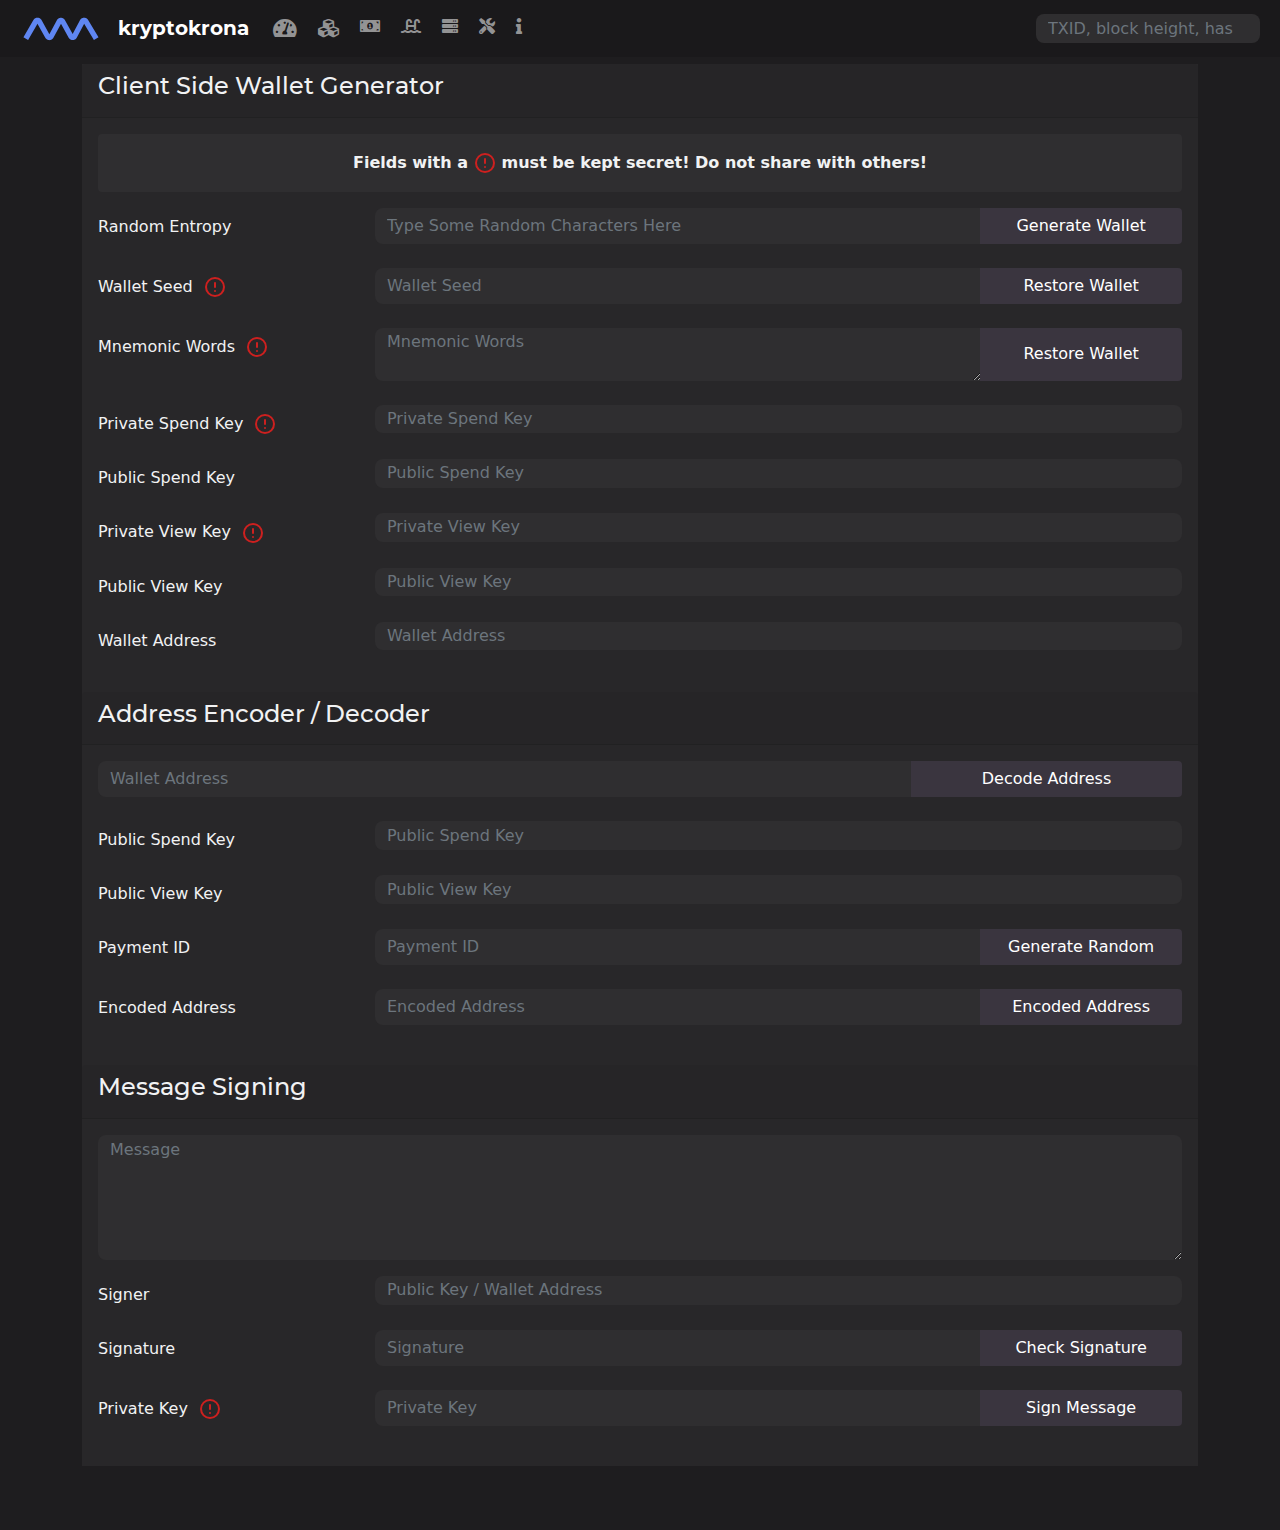
<file: tools.html>
<html lang="en">
<link type="text/css" rel="stylesheet" id="dark-mode-general-link">
<link type="text/css" rel="stylesheet" id="dark-mode-custom-link">
<style lang="en" type="text/css" id="dark-mode-custom-style"></style>

<head>
	<meta charset="utf-8">
	<meta name="viewport" content="width=device-width, initial-scale=1.0, maximum-scale=1.0, user-scalable=no" />

	<title>Blocksum ~ Tools</title>

	<link href="css/bootstrap.min.css" rel="stylesheet">
	<link href="css/fontawesome.min.css" rel="stylesheet">
	<link href="css/all.min.css" rel="stylesheet">

	<link rel="icon" type="image/png" href="img/64x64.png" />

	<script src="./js/third-party.js"></script>
	<script src="./js/config.js"></script>
	<script src="./js/common.js"></script>
	<script src="./js/TurtleCoinUtils.js"></script>
	<script src="./js/tools.js"></script>

	<link href="css/style.css" rel="stylesheet">

	<style>
		img,
		svg {
			margin-right: 0.3rem !important;
			margin-left: 0.3rem !important;
			vertical-align: middle;
		}
	</style>

</head>

<body>
	<header>
		<nav class="navbar navbar-expand-md navbar-dark fixed-top bg-dark">
			<div class="container-fluid">
				<a class="navbar-brand" href="index.html">kryptokrona</a>
				<button class="navbar-toggler" type="button" data-bs-toggle="collapse" data-bs-target="#navbarCollapse"
					aria-controls="navbarCollapse" aria-expanded="false" aria-label="Toggle navigation">
					<span class="navbar-toggler-icon"></span>
				</button>
				<div class="collapse navbar-collapse" id="navbarCollapse">
					<ul class="navbar-nav me-auto mb-2 mb-md-0">
						<li class="nav-item nav-item-space active">
							<a class="nav-link" aria-current="page" href="index.html"><i
									class="fas fa-tachometer-alt menu-item-fa"></i></a>
						</li>
						<li class="nav-item nav-item-space">
							<a class="nav-link" href="blocks.html"><i class="fas fa-cubes menu-item-fa"></i></a>
						</li>
						<li class="nav-item nav-item-space">
							<a class="nav-link" href="transactions.html"><i class="fas fa-money-bill-alt"></i></a>
						</li>
						<li class="nav-item nav-item-space">
							<a class="nav-link" href="pools.html"><i class="fas fa-swimming-pool"></i></a>
						</li>
						<li class="nav-item nav-item-space">
							<a class="nav-link" href="nodes.html"><i class="fas fa-server"></i></a>
						</li>
						<li class="nav-item nav-item-space">
							<a class="nav-link" href="tools.html"><i class="fas fa-tools"></i></a>
						</li>
						<li class="nav-item nav-item-space">
							<a class="nav-link" href="info.html"><i class="fas fa-info"></i></a>
						</li>
					</ul>
					<form class="d-flex" style="margin-bottom:0px;">
						<input class="form-control me-2" type="search" id="searchBar"
							placeholder="TXID, block height, hash" aria-label="TXID, block height, hash">
					</form>
				</div>
			</div>
		</nav>
	</header>
	<main role="main">

		<div class="container">

			<div class="row row-deck row-cards">
				<div class="col-lg-12">
					<div class="card-dark">
						<div class="card-header">
							<h4 class="card-title">Client Side Wallet Generator</h4>
						</div>
						<div class="card-body">
							<div class="alert">

								<b>Fields with a </b>
								<svg xmlns="http://www.w3.org/2000/svg" class="icon mr-1" width="24" height="24"
									viewBox="0 0 24 24" stroke-width="2" stroke="rgb(205 32 31)" fill="none"
									stroke-linecap="round" stroke-linejoin="round">
									<path stroke="none" d="M0 0h24v24H0z"></path>
									<circle cx="12" cy="12" r="9"></circle>
									<line x1="12" y1="8" x2="12" y2="12"></line>
									<line x1="12" y1="16" x2="12.01" y2="16"></line>
								</svg>
								<b> must be kept secret! Do not share with others!</b>
							</div>
							<form>
								<div class="form-group mb-3 row">
									<label class="form-label col-md-3 col-12 col-form-label">Random Entropy</label>
									<div class="col">
										<div class="input-group mb-2">
											<input type="text" class="form-control" id="entropy"
												placeholder="Type Some Random Characters Here">
											<button class="btn btn-primary col-lg-3 col-12 w-150"
												id="generateWalletButton" type="button">Generate Wallet</button>
										</div>
									</div>
								</div>
								<div class="form-group mb-3 row">
									<label class="form-label col-md-3 col-12 col-form-label">
										Wallet Seed
										<svg data-brackets-id="11364" xmlns="http://www.w3.org/2000/svg"
											class="icon mr-1" width="24" height="24" viewBox="0 0 24 24"
											stroke-width="2" stroke="rgb(205 32 31)" fill="none" stroke-linecap="round"
											stroke-linejoin="round">
											<path data-brackets-id="11365" stroke="none" d="M0 0h24v24H0z"></path>
											<circle data-brackets-id="11366" cx="12" cy="12" r="9"></circle>
											<line data-brackets-id="11367" x1="12" y1="8" x2="12" y2="12"></line>
											<line data-brackets-id="11368" x1="12" y1="16" x2="12.01" y2="16"></line>
										</svg>
									</label>
									<div class="col">
										<div class="input-group mb-2">
											<input type="text" class="form-control" id="seed" placeholder="Wallet Seed">
											<button class="btn btn-primary col-lg-3 col-12 w-150"
												id="restoreFromSeedButton" type="button">Restore Wallet</button>
										</div>
									</div>
								</div>
								<div class="form-group mb-3 row">
									<label class="form-label col-md-3 col-12 col-form-label">
										Mnemonic Words
										<svg data-brackets-id="11364" xmlns="http://www.w3.org/2000/svg"
											class="icon mr-1" width="24" height="24" viewBox="0 0 24 24"
											stroke-width="2" stroke="rgb(205 32 31)" fill="none" stroke-linecap="round"
											stroke-linejoin="round">
											<path data-brackets-id="11365" stroke="none" d="M0 0h24v24H0z"></path>
											<circle data-brackets-id="11366" cx="12" cy="12" r="9"></circle>
											<line data-brackets-id="11367" x1="12" y1="8" x2="12" y2="12"></line>
											<line data-brackets-id="11368" x1="12" y1="16" x2="12.01" y2="16"></line>
										</svg>
									</label>
									<div class="col">
										<div class="input-group mb-2">
											<textarea rows="2" class="form-control" id="mnemonic"
												placeholder="Mnemonic Words"></textarea>
											<button class="btn btn-primary col-lg-3 col-12 w-150"
												id="restoreFromMnemonicButton" type="button">Restore Wallet</button>
										</div>
									</div>
								</div>
								<div class="form-group mb-3 row">
									<label class="form-label col-md-3 col-12 col-form-label">
										Private Spend Key
										<svg data-brackets-id="11364" xmlns="http://www.w3.org/2000/svg"
											class="icon mr-1" width="24" height="24" viewBox="0 0 24 24"
											stroke-width="2" stroke="rgb(205 32 31)" fill="none" stroke-linecap="round"
											stroke-linejoin="round">
											<path data-brackets-id="11365" stroke="none" d="M0 0h24v24H0z"></path>
											<circle data-brackets-id="11366" cx="12" cy="12" r="9"></circle>
											<line data-brackets-id="11367" x1="12" y1="8" x2="12" y2="12"></line>
											<line data-brackets-id="11368" x1="12" y1="16" x2="12.01" y2="16"></line>
										</svg>
									</label>
									<div class="col">
										<input type="text" class="form-control" id="newPrivateSpendKey"
											placeholder="Private Spend Key">
									</div>
								</div>
								<div class="form-group mb-3 row">
									<label class="form-label col-md-3 col-12 col-form-label">Public Spend Key</label>
									<div class="col">
										<input type="text" class="form-control" id="newPublicSpendKey"
											placeholder="Public Spend Key">
									</div>
								</div>
								<div class="form-group mb-3 row">
									<label class="form-label col-md-3 col-12 col-form-label">
										Private View Key
										<svg data-brackets-id="11364" xmlns="http://www.w3.org/2000/svg"
											class="icon mr-1" width="24" height="24" viewBox="0 0 24 24"
											stroke-width="2" stroke="rgb(205 32 31)" fill="none" stroke-linecap="round"
											stroke-linejoin="round">
											<path data-brackets-id="11365" stroke="none" d="M0 0h24v24H0z"></path>
											<circle data-brackets-id="11366" cx="12" cy="12" r="9"></circle>
											<line data-brackets-id="11367" x1="12" y1="8" x2="12" y2="12"></line>
											<line data-brackets-id="11368" x1="12" y1="16" x2="12.01" y2="16"></line>
										</svg>
									</label>
									<div class="col">
										<input type="text" class="form-control" id="newPrivateViewKey"
											placeholder="Private View Key">
									</div>
								</div>
								<div class="form-group mb-3 row">
									<label class="form-label col-md-3 col-12 col-form-label">Public View Key</label>
									<div class="col">
										<input type="text" class="form-control" id="newPublicViewKey"
											placeholder="Public View Key">
									</div>
								</div>
								<div class="form-group mb-3 row">
									<label class="form-label col-md-3 col-12 col-form-label">Wallet Address</label>
									<div class="col">
										<input type="text" class="form-control" id="newWalletAddress"
											placeholder="Wallet Address">
									</div>
								</div>
							</form>
						</div>
					</div>
				</div>
				<div class="col-lg-12">
					<div class="card-dark">
						<div class="card-header">
							<h4 class="card-title">Address Encoder / Decoder</h4>
						</div>
						<div class="card-body">
							<form>
								<div class="form-group mb-3 row">
									<div class="input-group mb-2">
										<input type="text" class="form-control" id="walletAddress"
											placeholder="Wallet Address">
										<button class="btn btn-primary col-lg-3 col-12 w-150" id="decodeButton"
											type="button">Decode Address</button>
									</div>
								</div>
								<div class="form-group mb-3 row">
									<label class="form-label col-md-3 col-12 col-form-label">Public Spend Key</label>
									<div class="col">
										<input type="text" class="form-control" id="publicSpendKey"
											placeholder="Public Spend Key">
									</div>
								</div>
								<div class="form-group mb-3 row">
									<label class="form-label col-md-3 col-12 col-form-label">Public View Key</label>
									<div class="col">
										<input type="text" class="form-control" id="publicViewKey"
											placeholder="Public View Key">
									</div>
								</div>
								<div class="form-group mb-3 row">
									<label class="form-label col-md-3 col-12 col-form-label">Payment ID</label>
									<div class="col">
										<div class="input-group mb-2">
											<input type="text" class="form-control" id="paymentId"
												placeholder="Payment ID">
											<button class="btn btn-primary col-lg-3 col-12 w-150"
												id="generateRandomPaymentIDButton" type="button">Generate
												Random</button>
										</div>
									</div>
								</div>
								<div class="form-group mb-3 row">
									<label class="form-label col-md-3 col-12 col-form-label">Encoded Address</label>
									<div class="col">
										<div class="input-group mb-2">
											<input type="text" class="form-control" id="encodedAddress"
												placeholder="Encoded Address">
											<button class="btn btn-primary col-lg-3 col-12 w-150"
												id="encodeAddressButton" type="button">Encoded Address</button>
										</div>
									</div>
								</div>
							</form>
						</div>
					</div>
				</div>
				<div class="col-lg-12">
					<div class="card-dark">
						<div class="card-header">
							<h4 class="card-title">Message Signing</h4>
						</div>
						<div class="card-body">
							<form>
								<div class="form-group mb-3 row">
									<div class="col">
										<textarea rows="5" class="form-control" id="sign_message"
											placeholder="Message"></textarea>
									</div>
								</div>
								<div class="form-group mb-3 row">
									<label class="form-label col-md-3 col-12 col-form-label">Signer</label>
									<div class="col">
										<input type="text" class="form-control" id="sign_signer"
											placeholder="Public Key / Wallet Address">
									</div>
								</div>
								<div class="form-group mb-3 row">
									<label class="form-label col-md-3 col-12 col-form-label">Signature</label>
									<div class="col">
										<div class="input-group mb-2">
											<input type="text" class="form-control" id="sign_signature"
												placeholder="Signature">
											<button class="btn btn-primary col-lg-3 col-12 w-150" id="sign_check"
												type="button">Check Signature</button>
										</div>
									</div>
								</div>
								<div class="form-group mb-3 row">
									<label class="form-label col-md-3 col-12 col-form-label">
										Private Key
										<svg data-brackets-id="11364" xmlns="http://www.w3.org/2000/svg"
											class="icon mr-1" width="24" height="24" viewBox="0 0 24 24"
											stroke-width="2" stroke="rgb(205 32 31)" fill="none" stroke-linecap="round"
											stroke-linejoin="round">
											<path data-brackets-id="11365" stroke="none" d="M0 0h24v24H0z"></path>
											<circle data-brackets-id="11366" cx="12" cy="12" r="9"></circle>
											<line data-brackets-id="11367" x1="12" y1="8" x2="12" y2="12"></line>
											<line data-brackets-id="11368" x1="12" y1="16" x2="12.01" y2="16"></line>
										</svg>
									</label>
									<div class="col">
										<div class="input-group mb-2">
											<input type="text" class="form-control" id="sign_private"
												placeholder="Private Key">
											<button class="btn btn-primary col-lg-3 col-12 w-150" id="sign_generate"
												type="button">Sign Message</button>
										</div>
									</div>
								</div>
							</form>
						</div>
					</div>
				</div>
			</div>
		</div>
		</div>
	</main>
	<!-- Libs JS -->
	<script src="./js/bootstrap.bundle.min.js"></script>
	<!-- Tabler Core -->
	<script src="./js/tabler.min.js"></script>
	<script>
		document.body.style.display = "block"
	</script>
</body>

</html>
</file>
<file: css/style.css>
@font-face {
  font-family: 'XKR';
  font-style: normal;
  font-weight: 400;
  src: url('/fonts/icomoon.eot');
  /* IE9 Compat Modes */
  src: local('Icomoon'), local('icomoon'),
    url('../fonts/icomoon.eot?#iefix') format('embedded-opentype'),
    /* IE6-IE8 */
    url('../fonts/icomoon.woff') format('woff'),
    /* Modern Browsers */
    url('../fonts/icomoon.ttf') format('truetype'),
    /* Safari, Android, iOS */
    url('../fonts/icomoon.svg#MajorMonoDisplay') format('svg');
  /* Legacy iOS */
}


/* montserrat-100 - latin */
@font-face {
  font-family: 'Montserrat';
  font-style: normal;
  font-weight: 100;
  src: local(''),
    url('../fonts/montserrat-v15-latin-100.woff2') format('woff2'),
    /* Chrome 26+, Opera 23+, Firefox 39+ */
    url('../fonts/montserrat-v15-latin-100.woff') format('woff');
  /* Chrome 6+, Firefox 3.6+, IE 9+, Safari 5.1+ */
}

/* montserrat-100italic - latin */
@font-face {
  font-family: 'Montserrat';
  font-style: italic;
  font-weight: 100;
  src: local(''),
    url('../fonts/montserrat-v15-latin-100italic.woff2') format('woff2'),
    /* Chrome 26+, Opera 23+, Firefox 39+ */
    url('../fonts/montserrat-v15-latin-100italic.woff') format('woff');
  /* Chrome 6+, Firefox 3.6+, IE 9+, Safari 5.1+ */
}

/* montserrat-200 - latin */
@font-face {
  font-family: 'Montserrat';
  font-style: normal;
  font-weight: 200;
  src: local(''),
    url('../fonts/montserrat-v15-latin-200.woff2') format('woff2'),
    /* Chrome 26+, Opera 23+, Firefox 39+ */
    url('../fonts/montserrat-v15-latin-200.woff') format('woff');
  /* Chrome 6+, Firefox 3.6+, IE 9+, Safari 5.1+ */
}

/* montserrat-200italic - latin */
@font-face {
  font-family: 'Montserrat';
  font-style: italic;
  font-weight: 200;
  src: local(''),
    url('../fonts/montserrat-v15-latin-200italic.woff2') format('woff2'),
    /* Chrome 26+, Opera 23+, Firefox 39+ */
    url('../fonts/montserrat-v15-latin-200italic.woff') format('woff');
  /* Chrome 6+, Firefox 3.6+, IE 9+, Safari 5.1+ */
}

/* montserrat-300 - latin */
@font-face {
  font-family: 'Montserrat';
  font-style: normal;
  font-weight: 300;
  src: local(''),
    url('../fonts/montserrat-v15-latin-300.woff2') format('woff2'),
    /* Chrome 26+, Opera 23+, Firefox 39+ */
    url('../fonts/montserrat-v15-latin-300.woff') format('woff');
  /* Chrome 6+, Firefox 3.6+, IE 9+, Safari 5.1+ */
}

/* montserrat-300italic - latin */
@font-face {
  font-family: 'Montserrat';
  font-style: italic;
  font-weight: 300;
  src: local(''),
    url('../fonts/montserrat-v15-latin-300italic.woff2') format('woff2'),
    /* Chrome 26+, Opera 23+, Firefox 39+ */
    url('../fonts/montserrat-v15-latin-300italic.woff') format('woff');
  /* Chrome 6+, Firefox 3.6+, IE 9+, Safari 5.1+ */
}

/* montserrat-regular - latin */
@font-face {
  font-family: 'Montserrat';
  font-style: normal;
  font-weight: 400;
  src: local(''),
    url('../fonts/montserrat-v15-latin-regular.woff2') format('woff2'),
    /* Chrome 26+, Opera 23+, Firefox 39+ */
    url('../fonts/montserrat-v15-latin-regular.woff') format('woff');
  /* Chrome 6+, Firefox 3.6+, IE 9+, Safari 5.1+ */
}

/* montserrat-italic - latin */
@font-face {
  font-family: 'Montserrat';
  font-style: italic;
  font-weight: 400;
  src: local(''),
    url('../fonts/montserrat-v15-latin-italic.woff2') format('woff2'),
    /* Chrome 26+, Opera 23+, Firefox 39+ */
    url('../fonts/montserrat-v15-latin-italic.woff') format('woff');
  /* Chrome 6+, Firefox 3.6+, IE 9+, Safari 5.1+ */
}

/* montserrat-500 - latin */
@font-face {
  font-family: 'Montserrat';
  font-style: normal;
  font-weight: 500;
  src: local(''),
    url('../fonts/montserrat-v15-latin-500.woff2') format('woff2'),
    /* Chrome 26+, Opera 23+, Firefox 39+ */
    url('../fonts/montserrat-v15-latin-500.woff') format('woff');
  /* Chrome 6+, Firefox 3.6+, IE 9+, Safari 5.1+ */
}

/* montserrat-500italic - latin */
@font-face {
  font-family: 'Montserrat';
  font-style: italic;
  font-weight: 500;
  src: local(''),
    url('../fonts/montserrat-v15-latin-500italic.woff2') format('woff2'),
    /* Chrome 26+, Opera 23+, Firefox 39+ */
    url('../fonts/montserrat-v15-latin-500italic.woff') format('woff');
  /* Chrome 6+, Firefox 3.6+, IE 9+, Safari 5.1+ */
}

/* montserrat-600 - latin */
@font-face {
  font-family: 'Montserrat';
  font-style: normal;
  font-weight: 600;
  src: local(''),
    url('../fonts/montserrat-v15-latin-600.woff2') format('woff2'),
    /* Chrome 26+, Opera 23+, Firefox 39+ */
    url('../fonts/montserrat-v15-latin-600.woff') format('woff');
  /* Chrome 6+, Firefox 3.6+, IE 9+, Safari 5.1+ */
}

/* montserrat-600italic - latin */
@font-face {
  font-family: 'Montserrat';
  font-style: italic;
  font-weight: 600;
  src: local(''),
    url('../fonts/montserrat-v15-latin-600italic.woff2') format('woff2'),
    /* Chrome 26+, Opera 23+, Firefox 39+ */
    url('../fonts/montserrat-v15-latin-600italic.woff') format('woff');
  /* Chrome 6+, Firefox 3.6+, IE 9+, Safari 5.1+ */
}

/* montserrat-700 - latin */
@font-face {
  font-family: 'Montserrat';
  font-style: normal;
  font-weight: 700;
  src: local(''),
    url('../fonts/montserrat-v15-latin-700.woff2') format('woff2'),
    /* Chrome 26+, Opera 23+, Firefox 39+ */
    url('../fonts/montserrat-v15-latin-700.woff') format('woff');
  /* Chrome 6+, Firefox 3.6+, IE 9+, Safari 5.1+ */
}

/* montserrat-700italic - latin */
@font-face {
  font-family: 'Montserrat';
  font-style: italic;
  font-weight: 700;
  src: local(''),
    url('../fonts/montserrat-v15-latin-700italic.woff2') format('woff2'),
    /* Chrome 26+, Opera 23+, Firefox 39+ */
    url('../fonts/montserrat-v15-latin-700italic.woff') format('woff');
  /* Chrome 6+, Firefox 3.6+, IE 9+, Safari 5.1+ */
}

/* montserrat-800 - latin */
@font-face {
  font-family: 'Montserrat';
  font-style: normal;
  font-weight: 800;
  src: local(''),
    url('../fonts/montserrat-v15-latin-800.woff2') format('woff2'),
    /* Chrome 26+, Opera 23+, Firefox 39+ */
    url('../fonts/montserrat-v15-latin-800.woff') format('woff');
  /* Chrome 6+, Firefox 3.6+, IE 9+, Safari 5.1+ */
}

/* montserrat-800italic - latin */
@font-face {
  font-family: 'Montserrat';
  font-style: italic;
  font-weight: 800;
  src: local(''),
    url('../fonts/montserrat-v15-latin-800italic.woff2') format('woff2'),
    /* Chrome 26+, Opera 23+, Firefox 39+ */
    url('../fonts/montserrat-v15-latin-800italic.woff') format('woff');
  /* Chrome 6+, Firefox 3.6+, IE 9+, Safari 5.1+ */
}

/* montserrat-900 - latin */
@font-face {
  font-family: 'Montserrat';
  font-style: normal;
  font-weight: 900;
  src: local(''),
    url('../fonts/montserrat-v15-latin-900.woff2') format('woff2'),
    /* Chrome 26+, Opera 23+, Firefox 39+ */
    url('../fonts/montserrat-v15-latin-900.woff') format('woff');
  /* Chrome 6+, Firefox 3.6+, IE 9+, Safari 5.1+ */
}

/* montserrat-900italic - latin */
@font-face {
  font-family: 'Montserrat';
  font-style: italic;
  font-weight: 900;
  src: local(''),
    url('../fonts/montserrat-v15-latin-900italic.woff2') format('woff2'),
    /* Chrome 26+, Opera 23+, Firefox 39+ */
    url('../fonts/montserrat-v15-latin-900italic.woff') format('woff');
  /* Chrome 6+, Firefox 3.6+, IE 9+, Safari 5.1+ */
}


body {
  background-color: #1E1D1F;
  padding-top: 4rem;
  padding-bottom: 4rem;
  color: rgba(255, 255, 255, 0.5);
}

body,
a {

  color: rgba(255, 255, 255, 0.5)
}

.bg-dark {
  background-color: #1A191B !important;
}

.menu-item-fa {
  font-size: 21px;
}

.nav-item-space {
  padding-right: 5px;
}

.container {
  color: #f1f2f3;
  top: 30px;
}

.card-dark {
  background-color: #282729;
  border-color: #282729;
}

.card-header-dark {
  background-color: #222123;
}

.card-header {
  font-family: 'Montserrat';
  font-weight: 700;
}

.card-chart {
  padding: 0px;
}

.table-responsive,
.table {
  color: rgba(255, 255, 255, 0.8);
}

.table>thead {
  color: #f1f2f3;
  font-family: "Montserrat";
}

.link-white {
  color: rgba(255, 255, 255, 0.7);
  text-decoration: none;
}

.link-white:hover {
  color: #cfcfcf;
  text-decoration: underline;
}

.blocks-wrapper {
  width: 100%;
  overflow-x: auto;
  white-space: nowrap;
}

.block-border {
  /* background: linear-gradient(130deg, #5f86f2, #a65ff2, #f25fd0, #f25f61, #f2cb5f, #abf25f, #5ff281, #5ff2f0); */
  background: rgba(255, 255, 255, 0.1);
  animation: gradient 30s ease infinite;
  background-size: 1000% 1000% !important;
  width: 125px;
  height: 125px;
  padding: 5px 6px;
  border-radius: 10px;
  display: inline-block;
}

/*
body > main > div.row > center > div > div:nth-child(7) {
  animation-delay: 4s;
}

body > main > div.row > center > div > div:nth-child(8) {
  animation-delay: 5s;
}
body > main > div.row > center > div > div:nth-child(9) {
  animation-delay: 6s;
}
body > main > div.row > center > div > div:nth-child(10) {
  animation-delay: 7s;
} */


body>main>div.row>center>div>div:nth-child(6) {}

@keyframes gradient {
  0% {
    background-position: 0% 50%;
  }

  50% {
    background-position: 100% 50%;
  }

  100% {
    background-position: 0% 50%;
  }
}

.block-border-light {
  background: linear-gradient(130deg, rgba(95, 134, 242, 0.50), rgba(166, 95, 242, 0.40), rgba(242, 95, 208, 0.40), rgba(242, 95, 97, 0.40), rgba(242, 203, 95, 0.40), rgba(171, 242, 95, 0.40), rgba(95, 242, 129, 0.40), rgba(95, 242, 240, 0.40));
  background-size: 1000% 1000% !important;
  animation: gradient 15s ease infinite;
  width: 125px;
  height: 125px;
  padding: 5px 6px;
  border-radius: 10px;
  display: inline-block;
}

.block-border-light:nth-child(1) {
  animation-delay: 3s;
}

.block-border-light:nth-child(2) {
  animation-delay: 2s;
}

.block-border-light:nth-child(3) {
  animation-delay: 1s;
}

.block-margin-left {
  margin-left: 20px;
}

.block-margin-right {
  margin-right: 20px;
}

.block {
  padding: 5px;
  border-radius: 5px;
  height: 100%;
  background-color: #1E1D1F;
  position: relative;
  font-size: 11px;
}

.block-click:hover {
  cursor: pointer;
}

.gradient {
  padding: 30px;
  width: 250px;
  float: left;
  border: 1.5px solid;
  border-top: 0;
  border-bottom: 0;
  border-image: linear-gradient(to bottom, rgba(255, 255, 255, 0) 0%, rgba(226, 226, 226, 1) 48%, rgba(255, 255, 255, 0) 100%);
  border-image-slice: 1;
}

tr {
  border-bottom: 0;
}

.table>:not(caption)>*>* {
  border-bottom-width: 0 !important;
}

.vertical-spacing {
  height: 100%;
  width: 2px;
  display: inline-block;
  margin-right: 20px;
  margin-left: 20px;
  background: -webkit-linear-gradient(top, rgba(255, 255, 255, 0) 0%, rgba(255, 255, 255, 0) 10%, rgba(255, 255, 255, 0.65) 50%, rgba(255, 255, 255, 0) 90%, rgba(255, 255, 255, 0) 100%);
}

#loading {
  display: block;
  position: absolute;
  top: 0;
  left: 0;
  z-index: 100;
  width: 100vw;
  height: 100vh;
  background-color: #1D1E1F;
  -webkit-animation-name: test;
  -webkit-animation-delay: 1s;
  -webkit-animation-duration: .3s;
  -webkit-animation-fill-mode: both;
}

#loadingLogo {
  display: block;
  position: absolute;
  top: 0;
  left: 0;
  z-index: 100;
  width: 100vw;
  height: 100vh;
  background-image: url("http://209.250.241.193/img/64x64.png");
  background-position: center;
  background-repeat: no-repeat;
  background-attachment: fixed;
  -webkit-animation: spin 2s linear infinite;
  -moz-animation: spin 2s linear infinite;
  animation: spin 2s linear infinite;
}

@-webkit-keyframes test {
  0% {
    opacity: 1;
  }

  100% {
    opacity: 0
  }
}

@-moz-keyframes spin {
  100% {
    -moz-transform: rotate(360deg);
  }
}

@-webkit-keyframes spin {
  100% {
    -webkit-transform: rotate(360deg);
  }
}

@keyframes spin {
  100% {
    -webkit-transform: rotate(360deg);
    transform: rotate(360deg);
  }
}

.apexcharts-legend-text {}

.apexcharts-tooltip {
  line-height: 1;
  color: #f1f2f3;
  background: #2c2c2c !important;
  border: 0 !important;
  border-radius: 3px !important;
  display: flex;
  flex-direction: column;
  overflow: hidden;
  white-space: nowrap;
  z-index: 12;
  pointer-events: none;
  position: absolute;
  box-shadow: 2px 2px 6px -4px #2c2c2c;
  cursor: default;
  font-size: 14px;
}

.apexcharts-tooltip-title {
  border-bottom: none !important;
  background: #2c2c2c !important;
  margin-top: 5px;
}

#block1,
#block2,
#block3,
#block4 {
  display: none;
}

.form-control {
  padding: .15rem .75rem !important;
}

.navbar-brand {
  font-family: "Montserrat";
  color: #f1f2f3;
  font-weight: 700;
}

.navbar-brand::before {
  font-family: 'XKR';
  content: "\e900";
  font-weight: lighter;
  font-size: 78px;
  position: relative;
  /* margin-top: -15px; */
  color: rgba(0, 0, 0, 0.7);
  text-align: center;
  width: 100%;
  color: #f1f2f3;
  line-height: 29px;
  vertical-align: middle;
  margin-left: 10px;
  margin-right: 18px;
  -webkit-animation: rgb_color 10s ease infinite;
  -moz-animation: rgb_color 10s ease infinite;
  animation: rgb_color 10s ease infinite;
  color: #5f86f2;

}

.rgb,
.gradient {

  background: #5f86f2;
  -webkit-animation: rgb 60s ease infinite;
  -moz-animation: rgb 60s ease infinite;
  animation: rgb 60s ease infinite;
}

@keyframes rgb_color {

  0%,
  100% {
    color: #5f86f2;
  }

  12.5% {
    color: #a65ff2;
  }

  25% {
    color: #f25fd0;
  }

  37.5% {
    color: #f25f61;
  }

  50% {
    color: #f2cb5f;
  }

  62.5% {
    color: #abf25f;
  }

  75% {
    color: #5ff281;
  }

  87.5% {
    color: 5ff2f0;
  }
}


#labels-div {
  display: flex;
  flex-direction: row;
  justify-content: space-between;
  font-weight: bolder;
}

.form-control {
  background-color: #2f2e30;
  overflow: hidden;
  border-radius: 0.50rem;
  color: white;
  border: none;
}

#restoreFromSeedButton,
#generateWalletButton,
#restoreFromMnemonicButton,
#decodeButton,
#generateRandomPaymentIDButton,
#encodeAddressButton,
#sign_check,
#sign_generate {
  background-color: #3a353f !important;
  border: #3a353f !important;
}

.btn-check:focus+.btn-primary,
.btn-primary:focus {

  background-color: #0b5ed7;
  border-color: #0a58ca;
  box-shadow: 0 0 0 0.25rem rgb(49 132 253 / 0%) !important;
}

.btn-check:focus+.btn,
.btn:focus {
  outline: 0;
  box-shadow: 0 0 0 0.25rem rgb(13 110 253 / 0%) !important;
}

.alert {
  background-color: #2f2e30;
  display: flex;
  justify-content: center;
}

.block span:first-of-type {

  font-family: 'Montserrat';
}

.lds-grid {
  display: inline-block;
  position: relative;
  transform: scale(0.44);
  width: 100%;
  margin-left: 5%;
  top: -10%;
}

.lds-grid div {
  position: absolute;
  width: 16px;
  height: 16px;
  border-radius: 50%;
  background: #fff;
  animation: lds-grid 1.2s linear infinite;
}

.lds-grid div:nth-child(1) {
  top: 8px;
  left: 8px;
  animation-delay: 0s;
}

.lds-grid div:nth-child(2) {
  top: 8px;
  left: 32px;
  animation-delay: -0.4s;
}

.lds-grid div:nth-child(3) {
  top: 8px;
  left: 56px;
  animation-delay: -0.8s;
}

.lds-grid div:nth-child(4) {
  top: 32px;
  left: 8px;
  animation-delay: -0.4s;
}

.lds-grid div:nth-child(5) {
  top: 32px;
  left: 32px;
  animation-delay: -0.8s;
}

.lds-grid div:nth-child(6) {
  top: 32px;
  left: 56px;
  animation-delay: -1.2s;
}

.lds-grid div:nth-child(7) {
  top: 56px;
  left: 8px;
  animation-delay: -0.8s;
}

.lds-grid div:nth-child(8) {
  top: 56px;
  left: 32px;
  animation-delay: -1.2s;
}

.lds-grid div:nth-child(9) {
  top: 56px;
  left: 56px;
  animation-delay: -1.6s;
}

@keyframes lds-grid {

  0%,
  100% {
    opacity: 1;
  }

  50% {
    opacity: 0.5;
  }
}




/* --------------------------------------------- */

/* Info */

.center-everything{
  width: 100%;
  display: flex;
  flex-direction: column;
  align-items: center;
  justify-content: center;
}

.about-project {  
  display: flex;
  flex-direction: column;
  align-items: center;
  justify-content: center;
  text-align: center;
  width: 600px;
  margin-bottom: 3rem;
}

.developers {
  display: flex;
  flex-direction: row;
  justify-content: center;
  margin-bottom: 3rem;
}

.dev {
  display: flex;
  flex-direction: column;
  justify-content: center;
  text-align: center;
  padding: 1rem;
}

.link-white {
  text-decoration: underline;
  font-weight: bold;
}

#dev-img {
  width: 80px;
  border-radius: 50%;
  margin-bottom: 1rem;
}

#blocksum-logo {
  width: 400px;
  margin-top: 2rem;
  margin-bottom: 3rem;
}

/* Mobile-info */

@media screen and (max-width:736px) {
  .developers {
    flex-direction: column !important;
  }

  .about-project {
    width: auto !important;
  }

  #blocksum-logo {
    width: 200px;
  }
}

/* --------------------------------------------- */
</file>
